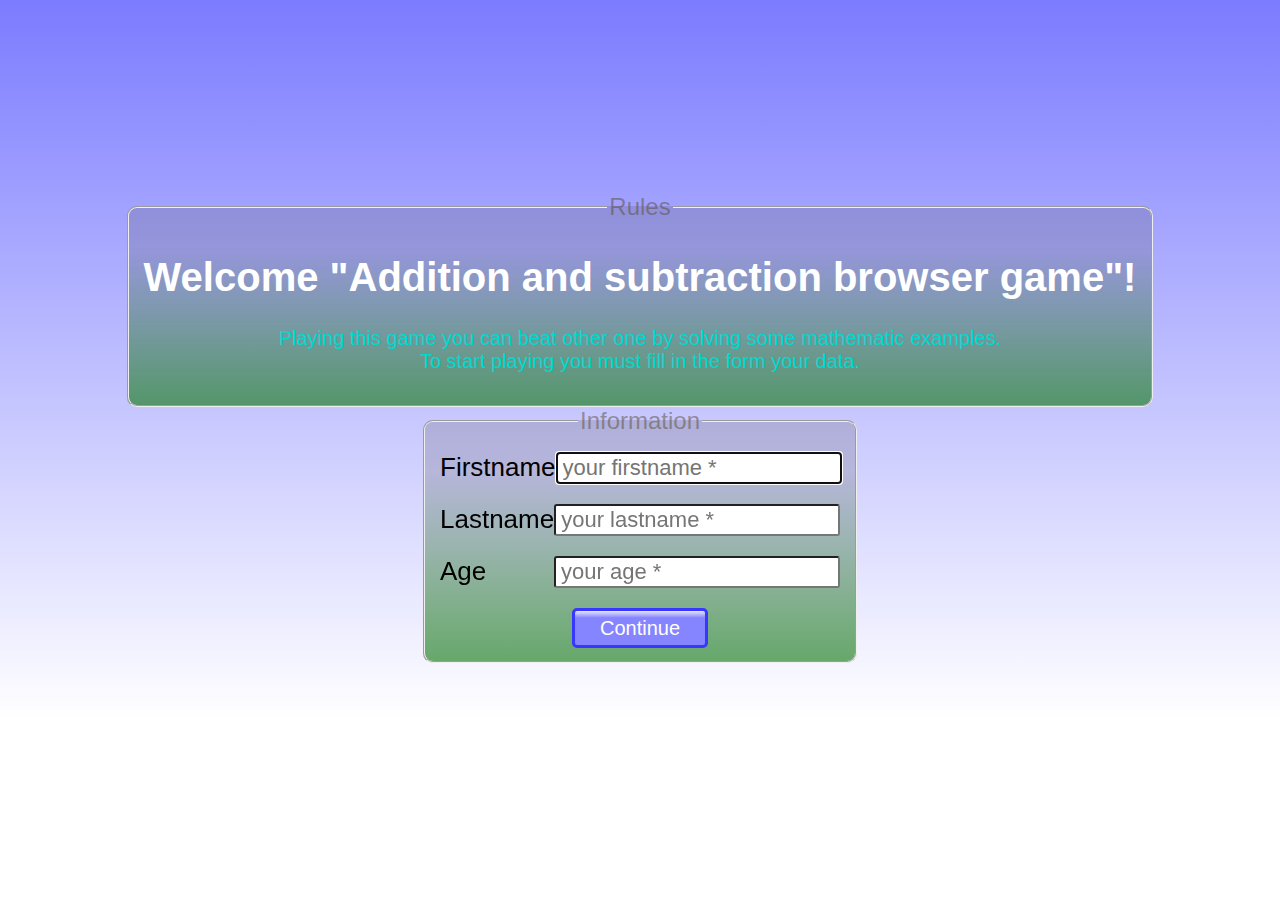
<file: project/index.html>
﻿<!DOCTYPE html>
<html>
	<head>
		<meta http-equiv="Content-Type" content="text/html; charset=utf-8">
		<title>Addition and subtraction browser game</title>
		<link rel="stylesheet" href="css/style.css">
		<link href="font-awesome-4.7.0/css/font-awesome.min.css" rel="stylesheet">
		<script src="nanobar-master/nanobar.min.js"></script>
	</head>
	<body  id="bodyConteiner" class="center-content-body">
		<section id="rulesField" class="rules">			
				<fieldset>
					<h1>Welcome "Addition and subtraction browser game"!</h1>
					<legend>Rules</legend>
					<p>Playing this game you can beat other one by solving some mathematic examples.<br/>
						To start playing you must fill in the form your data.					
					</p>
				</fieldset>
		</section>
		<section id="formField" class="form">			
				<fieldset>
					<legend>Information</legend>				
					<form action="javascript:void(null);" id="player-form">
						<label>Firstname<input type="text" name="firstname" size="19" placeholder="your firstname *" autofocus required/></label>
						<label>Lastname<input type="text" name="lastname" size="19" placeholder="your lastname *"/></label>						
						<label>Age<input type="text" name="age" size="19" placeholder="your age *"/></label>							
						<input id="formButton" type="submit" class="submit-button" value="Continue"/>
					</form>
				</fieldset>			
		</section>
		<section id="gameFinalField" class="deleted">
			<div class="players-progress">
				<div class="progress-conteiner">	
					<div id="playerDiv" class="player-progress"></div>
					<p id="playerName">player 1</p>
				</div>	
				<div class="progress-conteiner">	
					<div id="enemyDiv" class="enemy-progress"></div>
					<p id="enemyName">player 2</p>
				</div>	
			</div>
			<div class="players-images">
				<div id="playerImageConteiner" class="deleted">	
					<div id="playerImage" class="player-image">
						<div id="enemyInfluenceImage">							
							
						</div>
					</div>
				</div>	
				<button id="weaponChoise" class="weapon-choise-button">
					weapon
				</button>
				<div id="enemyImageConteiner" class="deleted">
					<div id="enemyImage" class="enemy-image">
						<div id="weaponImage">
							<div id="playerInfluenceImage">							
							
							</div>							
						</div>
					</div>
				</div>
			</div>	
		</section>
		<button id="exitButton" class="deleted">
			<i class="fa fa-times fa-2x" aria-hidden="true"></i>	
		</button>
		<section id="modalDialogField" class="deleted">
			<div id="modalDialogConteiner" class="overlay">
				<button id="modalDialogCloseButton" class="modal-dialog-close-button">
					<i class="fa fa-times" aria-hidden="true"></i>	
				</button>
				<div id="weapon_field" class="act-images">
					<button class="struggle-weapon-1">	
						
					</button>	
					<button class="struggle-weapon-2">	
						
					</button>	
				</div>
			</div>
		</section>
		<section id="taskField" class="deleted">
			<form action="javascript:void(null);" id="player-reply">
				<div>
					<p id="taskConteiner"></p><label><input type="text" name="answer" size="2" placeholder="" autofocus required/></label>														
				</div>
				<input id="replyButton" type="submit" class="submit-reply-button" value="My answer is ready!"/>
			</form>
			<div id="screenKeyboard" class="screen-keyboard">
				<div>
					<div id="oneButton" class="screen-button">1</div>
					<div id="twoButton" class="screen-button">2</div>
					<div id="threeButton" class="screen-button">3</div>
					<div id="fourButton" class="screen-button">4</div>
					<div id="fiveButton" class="screen-button">5</div>
					<div id="sixButton" class="screen-button">6</div>
					<div id="sevenButton" class="screen-button">7</div>
					<div id="eightButton" class="screen-button">8</div>
					<div id="nineButton" class="screen-button">9</div>
					<div id="zeroButton" class="screen-button">0</div>
				</div>
				<div>
					<div id="playerFailButton" class="player-fail-button"/>I can't solve it yet  :(</div>
					<div id="clearButton" class="screen-button clear-screen-button">clear</div>
				</div>
			</div>
			<div id="messageConteiner" class="deleted">
				<div id="correctMessage" class="deleted">Correct answer</div>
				<div id="incorrectMessage" class="deleted">Incorrect answer</div>
			</div>
		</section>
		<section id="table_field" class="deleted">
			<fieldset id="fieldsetHighscores" class="fieldset-highscores">
				<legend>Highscores</legend>
				<table id="table_conteiner">
					<thead>
						<tr>
							<th>firstname</th>
							<th>lastname</th>
							<th>age</th>
							<th>score</th>
						</tr>
					</thead>
					
				</table>
			</fieldset>
		</section>
		<section id="playButtonField" class="deleted">
			<div>
				Play again
			</div>
		</section>
		<script src="js/code.js"></script>	
	</body>
</html>
</file>
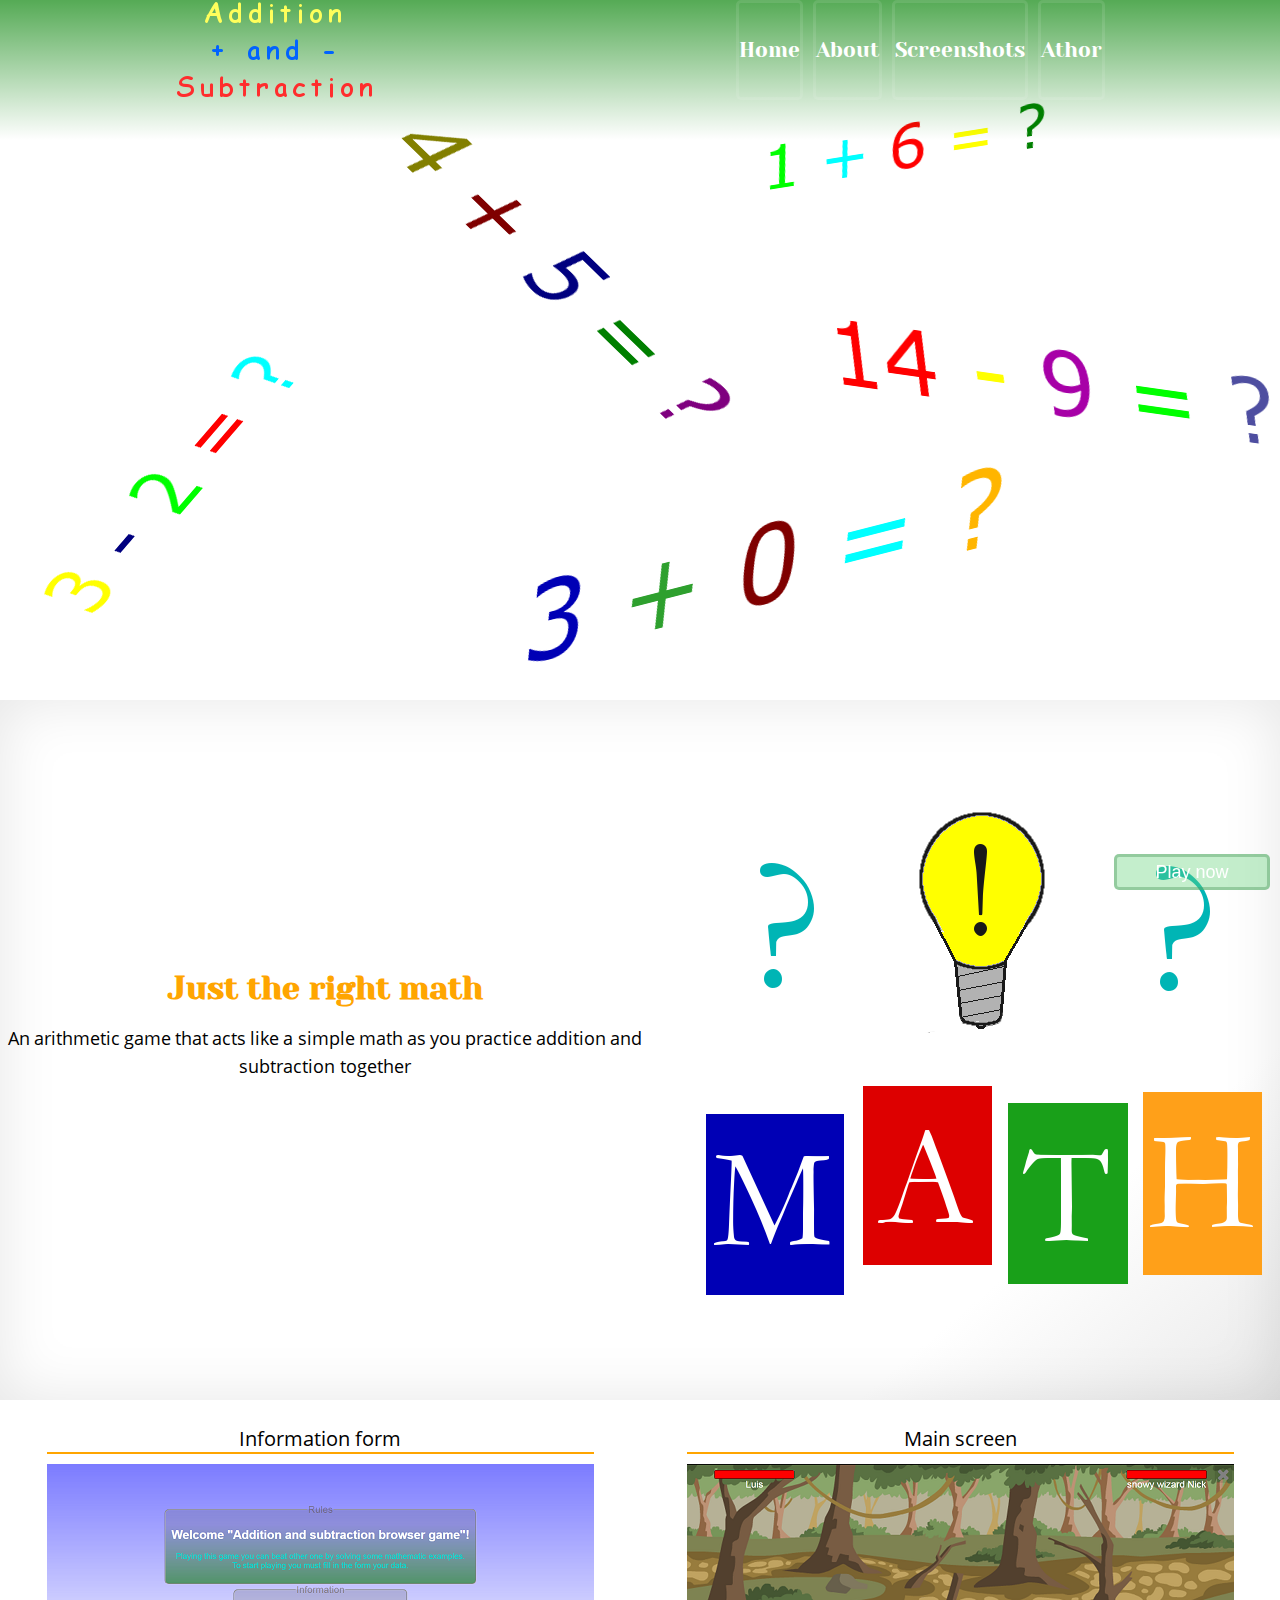
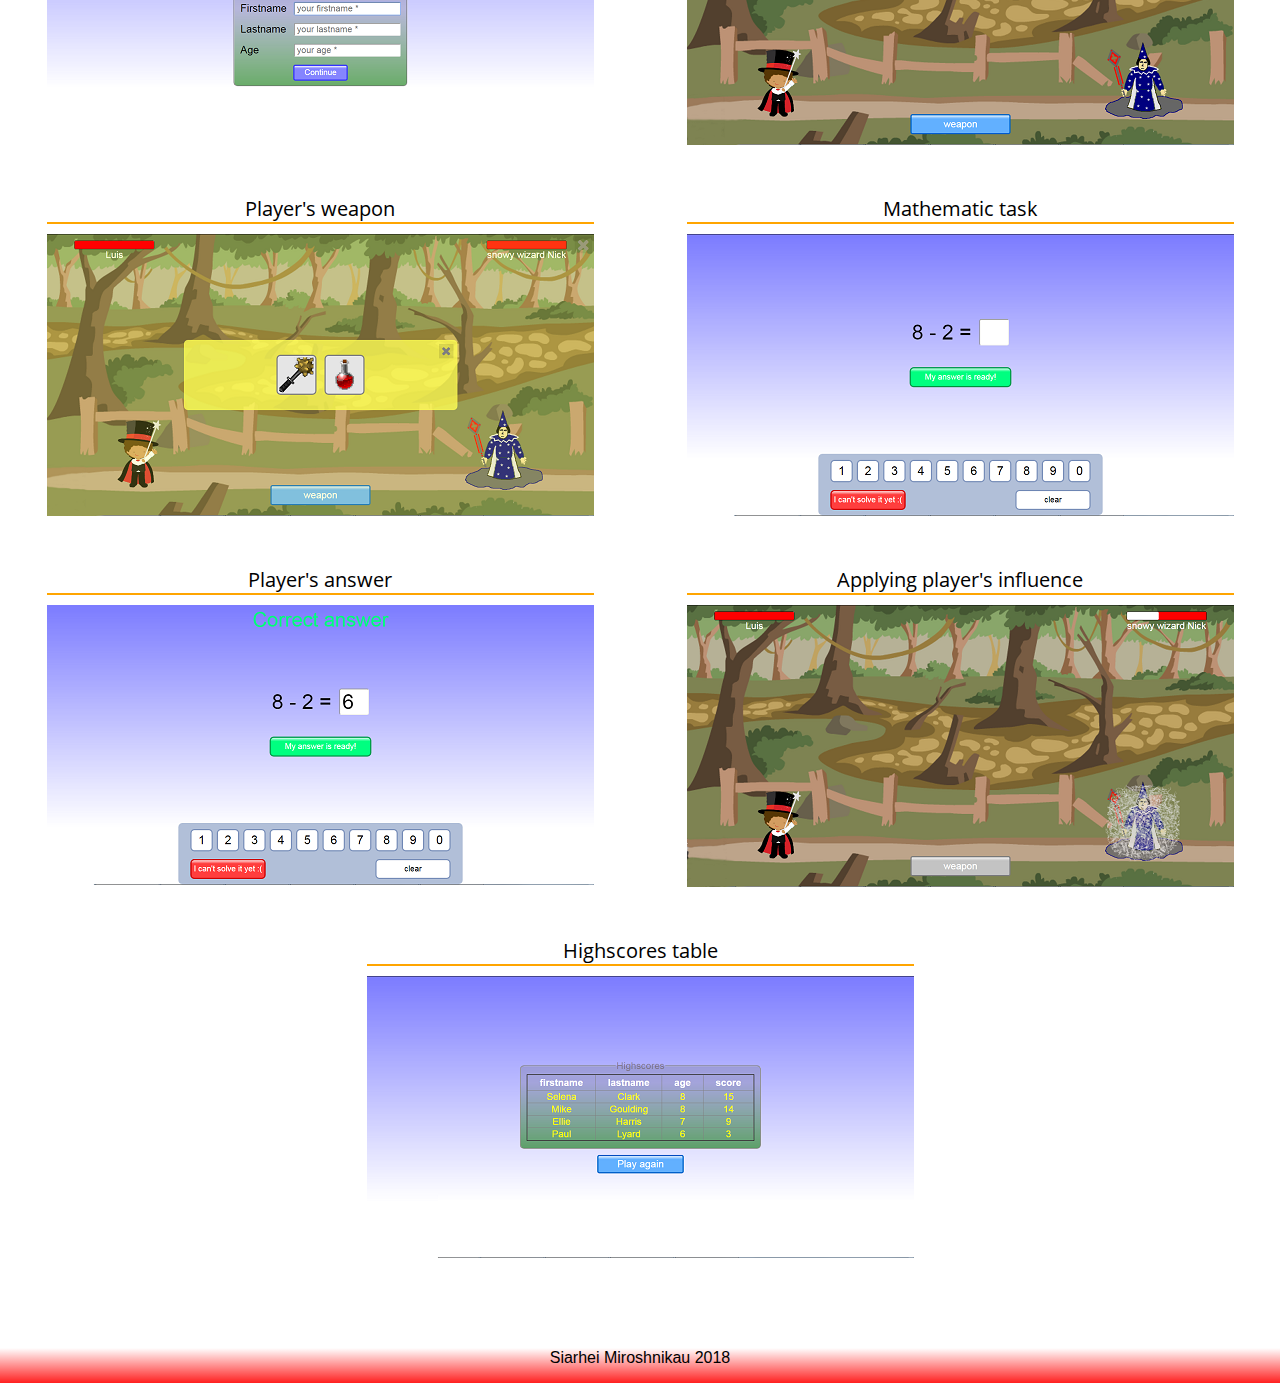
<file: start/index.html>
<!DOCTYPE html>
<html>
	<head>
		<meta http-equiv="Content-Type" content="text/html; charset=utf-8">
		<title>Addition and subtraction landing page</title>
		<link rel="stylesheet" href="css/style.css">
	</head>
	<body>	
		<header id="headerPage">
			<div>
				<a href="https://sergmi.github.io/start" class="header-link"><img src="img/Logo.png"/></a>				
				<nav>
					<ul class="main-menu">					
						<li>
							<a href="#headerPage">Home</a>
						</li>					
						<li>
							<a href="#aboutPage">About</a>
						</li>
						<li>
							<a href="#screenshotsPage">Screenshots</a>
						</li>
						<li>
							<a href="#footerPage">Athor</a>
						</li>																	
					</ul>
				</nav>
			</div>		
			<a href="https://sergmi.github.io/project" class="game-link">
				<button>
					Play now				
				</button>
			</a>
		</header>		
		<main>
			<section id="aboutPage" class="about">
				<div>
					<article>
						<h1>Just the right math</h1>
						<p>An arithmetic game that acts like a simple math as you practice addition and subtraction together
						</p>
					</article>
					<article>
						<img src="img/Math.png"/>
					</article>
				</div>
			</section>
			<section id="screenshotsPage" class="screenshots">
				<article>
					<figure>
						<img src="img/Screenshot_small_1.png" alt="Screenshot_1"/>
						<figcaption>Information form</figcaption>
					</figure>
					<figure>
						<img src="img/Screenshot_small_2.png" alt="Screenshot_2"/>
						<figcaption>Main screen</figcaption>
					</figure>
					<figure>
						<img src="img/Screenshot_small_3.png" alt="Screenshot_3"/>
						<figcaption>Player's weapon</figcaption>
					</figure>
					<figure>
						<img src="img/Screenshot_small_4.png" alt="Screenshot_4"/>
						<figcaption>Mathematic task</figcaption>
					</figure>
					<figure>
						<img src="img/Screenshot_small_5.png" alt="Screenshot_5"/>
						<figcaption>Player's answer</figcaption>
					</figure>
					<figure>
						<img src="img/Screenshot_small_6.png" alt="Screenshot_6"/>
						<figcaption>Applying player's influence</figcaption>
					</figure>
					<figure>
						<img src="img/Screenshot_small_7.png" alt="Screenshot_7"/>
						<figcaption>Highscores table</figcaption>
					</figure>					
				</article>
			</section>							
		</main>
		<footer id="footerPage">
			<p>Siarhei Miroshnikau 2018</p>
		</footer>
	</body>
</html>
</file>
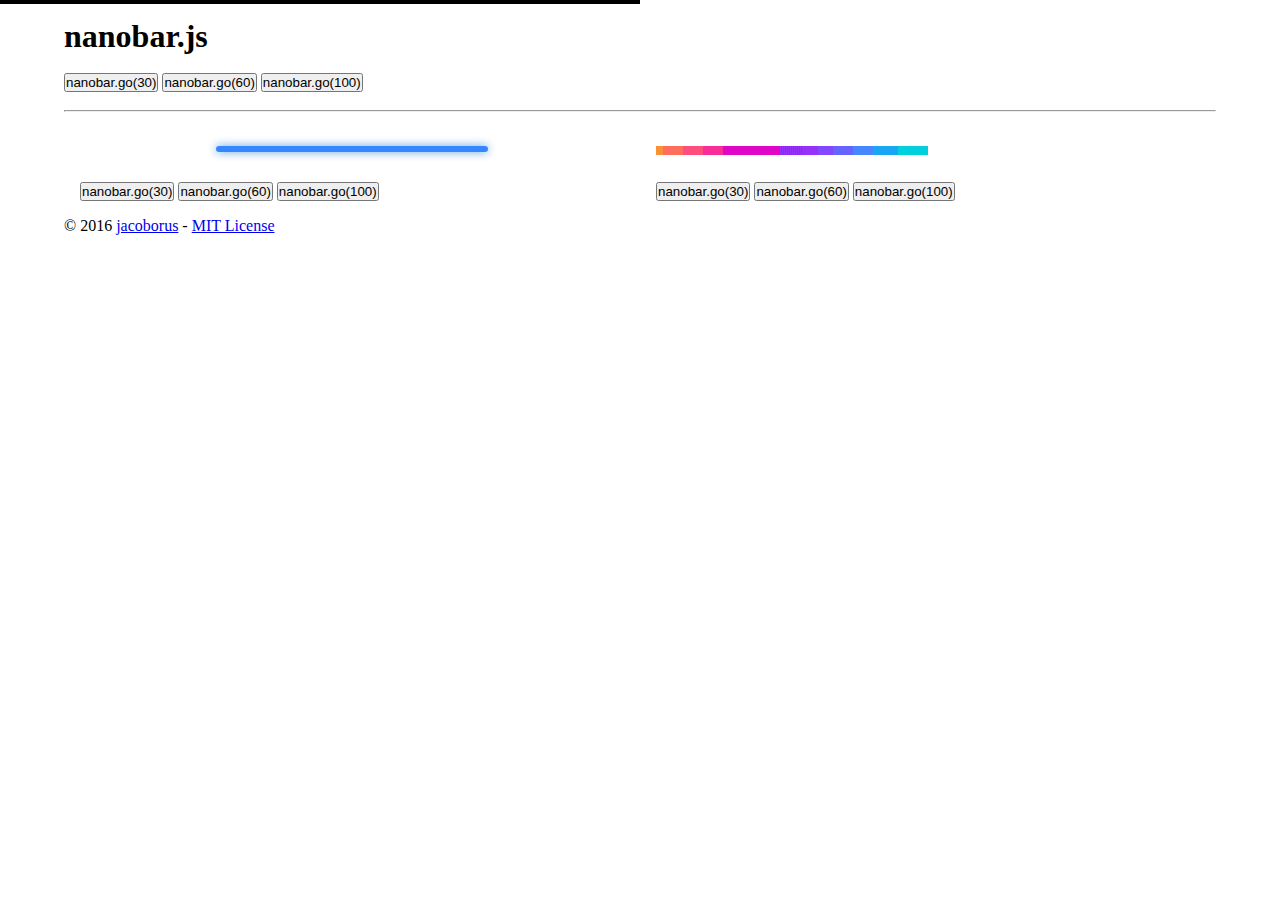
<file: project/nanobar-master/demos/demos.html>
<!DOCTYPE html>
<html class="no-js">
	<head>
		<meta charset="utf-8">
		<meta http-equiv="X-UA-Compatible" content="IE=edge,chrome=1">
		<title>nanobar.js</title>
		<meta name="description" content="nanobar.js - Very very lightweight progress bars">
		<style>
      * {
        margin:0;
        padding:0;
      }
      .container {
        margin:0 auto;
        max-width: 72em;
      }
      #color, #centered {
        padding: 1em;
        background: #fff;
        float: left;
        width: 50%;
        box-sizing: border-box;
      }
      #color .nanobar, #centered .nanobar {
        margin-bottom: 2em;
      }

      #color .nanobar .bar {
        background: #38f;
        border-radius: 4px;
        box-shadow: 0 0 10px #59d;
        height: 6px;
        margin: 0 auto;
      }
      #centered .nanobar .bar {
        background: url('img/rainbow.gif') 100%;
        height: 9px;
      }
    </style>
	</head>
	<body>


		<div class="container">
			<br>
			<h1 id="nanobar">nanobar.js</h1>
			<br>
			<div class="general-buttons">
				<button class="doc_go" onClick="simplebar.go(30)">nanobar.go(30)</button>
				<button class="doc_go" onClick="simplebar.go(60)">nanobar.go(60)</button>
				<button class="doc_go" onClick="simplebar.go(100)">nanobar.go(100)</button>
			</div>
			<br>
			<hr>
			<br>
      <section id="color">
        <button class="doc_go" onClick="colorbar.go(30)">nanobar.go(30)</button>
        <button class="doc_go" onClick="colorbar.go(60)">nanobar.go(60)</button>
        <button class="doc_go" onClick="colorbar.go(100)">nanobar.go(100)</button>
      </section>
      <section id="centered">
        <button class="doc_go" onClick="centeredbar.go(30)">nanobar.go(30)</button>
        <button class="doc_go" onClick="centeredbar.go(60)">nanobar.go(60)</button>
        <button class="doc_go" onClick="centeredbar.go(100)">nanobar.go(100)</button>
      </section>
			<p>© 2016 
        <a href="https://github.com/jacoborus">jacoborus</a> - 
        <a href="https://raw.github.com/jacoborus/nanobar/master/LICENSE">MIT License</a>
      </p>
		</div>

		<script src="../nanobar.js"></script>
		<script>
			var simplebar = new Nanobar();
			simplebar.go(50);
      var colorbar = new Nanobar({target: document.getElementById('color')});
			colorbar.go(50);
      var centeredbar = new Nanobar({target: document.getElementById('centered')});
			centeredbar.go(50);
		</script>
	</body>
</html>
</file>
<file: project/css/style.css>
html{
	height: 100%;
}

body{
	height: 100%;
	background-color: #FFF;
	margin: 0 auto;
	padding: 0;
	font-family: arial, sans-serif;
	font-size: 0;
	text-align: center;
	user-select: none;
	display: flex;
	justify-content: center;
	background-image: linear-gradient(to bottom, blue -75%, transparent 80%);
	position: relative;
}

.upstairs-content-body{
	display: flex;
	flex-direction: column;
	align-items: center;
	justify-content: flex-start;
}

.flex-body-width{
	display: flex;
	flex-direction: column;
	align-items: center;
	justify-content: flex-start;
	width: 100%;
}

.game-final{
	width: 100%;
	height: 100%;
	display: flex;
	flex-direction: column;
	align-items: center;
	justify-content: space-between;
	background-image: url('../img/background_image.png');
	background-repeat: repeat-x;
	background-position: center bottom;
}

.players-progress{
	font-size: 24px;
	width: 90%;
	height: 50px;
	color: white;
	display: flex;
	justify-content: space-between;
}

.progress-conteiner{
	width: 200px;
	height: 20px;
	margin-top: 15px;
	background-color: #FFF;
	border-radius: 3px;
}

.progress-conteiner p{
	margin: 0;
	width: 200px;
}

.bar {
	background-color: red;
	height: 20px;
	border-radius: 3px;
}

.enemy-progress .bar {
	background-color: #FFF;
}

.player-progress{
	height: 20px;
	border: 1px solid #000;
	border-radius: 3px;
}

.enemy-progress{
	background-color: red;
	height: 20px;
	border: 1px solid #000;
	border-radius: 3px;
}

.players-images{
	width: 100%;
	display: flex;
	justify-content: space-around;
	align-items: flex-end;
	margin-bottom: 25px;
}

.players-images div{
	width: 232px;
	height: 256px;
	background-repeat: no-repeat;
	background-position: center;
	position: relative;
}

.players-images>button+div{
	background-image: url('../img/ground.png');
}

.player-image{
	background-image: url('../img/player_image.png');
}

.conteiner-visible{
	animation-name: increase-opacity;   
    animation-duration: 5.0s;
	animation-fill-mode: forwards;
}

.message-conteiner-visible{
	position: absolute;
	top: 10px;
	font-size: 50px;
	margin: 0 auto;
	animation-name: increase-opacity;   
    animation-duration: 4.0s;
	animation-fill-mode: forwards;
}

.message-conteiner-visible>div{
	color: #00FF80;
}

.message-conteiner-visible>div+div{
	color: #FF3E3E;
}

@keyframes increase-opacity {
	0% {
        opacity: 0;
    }
    100% {
        opacity: 1;
    }
}

.message{
	margin: 0 auto;
}

.player-defeated{
	animation-name: decrease-player-opacity;   
    animation-duration: 3.0s;
	animation-fill-mode: forwards;
}
 
@keyframes decrease-player-opacity {
    100% {
        opacity: 0.1;
    }
}

.opacity-decrease{
	animation-name: decrease-opacity;   
    animation-duration: 2.0s;
	animation-fill-mode: forwards;
}
 
@keyframes decrease-opacity {
    100% {
        opacity: 0;
    }
}

.enemy-image{
	-webkit-animation: go-up-down 2s infinite alternate;
    position: relative;
}

.enemy-1{
	background-image: url('../img/enemy_instance_1.png');
}

.enemy-2{
	background-image: url('../img/enemy_instance_2.png');
}

.enemy-3{
	background-image: url('../img/enemy_instance_3.png');
}

.enemy-4{
	background-image: url('../img/enemy_instance_4.png');
}

.weapon-1, .weapon-2, .weapon-3, .weapon-4{
	display: flex;
	justify-content: center;
	align-items: center;
	position: relative;
}

.weapon-1{
	background-image: url('../img/enemy_weapon_1.png');
}

.weapon-2{
	background-image: url('../img/enemy_weapon_2.png');
}

.weapon-3{
	background-image: url('../img/enemy_weapon_3.png');
}

.weapon-4{
	background-image: url('../img/enemy_weapon_4.png');
}

@keyframes go-up-down {
    from {
      bottom: 0px;
    }
    to {
      bottom: 10px;
    }
}

.weapon-choise-button{
	width: 250px;
	height: 50px;
	font-size: 24px;
	color: white;
	outline: none;
	background-image: linear-gradient(to bottom, white -5%, transparent 20%);
	background-color: #62B0FF;
	border: 3px solid #0065CA);
	border-radius: 5px;
}

.weapon-choise-button:hover,.weapon-choise-button:active{
	box-shadow:  0 0 60px white;
}

.weapon-choise-button-hidden{
	width: 250px;
	height: 50px;
	font-size: 24px;
	color: white;
	outline: none;
	background-image: linear-gradient(to bottom, white -5%, transparent 20%);
	background-color: #C3C3C3;
	border: 3px solid #7F7F7F;
	border-radius: 5px;
}

.modal-dialog{
	display: flex;
	justify-content: center;
	align-items: center;
	position: fixed;
	width: 100%;
	height: 100%;
	background-color: rgba(255,255,85,0.2);
}

.act-images{
	width: 100%;
	display: flex;
	justify-content: center;
}

.act-images button{
	width: 100px;
	height: 100px;
	margin: 0 10px;
	background-image: url('../img/act_image_1.png');
	background-color: #E6E6E6;
	background-repeat: no-repeat;
	background-position: center;
	outline: none;
	border: 3px solid gray;
	border-radius: 10px;
}

.act-images button:hover, .act-images button:active{
	border: 3px solid orange;
}

.act-images button+button{
	background-image: url('../img/act_image_2.png');
}

.overlay {
	display: flex;
	justify-content: center;
	align-items: center;
	position: relative;
	background-color: rgba(255,255,85,0.8);
	border-radius: 10px;
	animation-name: raise-width-and-height;   
    animation-duration: 1.0s;
	animation-fill-mode: forwards;
}
 
@keyframes raise-width-and-height {
	0% {
        opacity: 0.1;
		width: 10%;
		height: 5%;
    }
    100% {
        opacity: 1.0;
		width: 50%;
		height: 25%;
    }
}

.reduce-overlay {
	display: flex;
	justify-content: center;
	align-items: center;
	position: relative;
	background-color: rgba(255,255,85,0.8);
	border-radius: 10px;
	animation-name: reduce-width-and-height;   
    animation-duration: 1.0s;
	animation-fill-mode: forwards;
}
 
@keyframes reduce-width-and-height {
    0% {
        opacity: 1.0;
		width: 50%;
		height: 25%;
    }
	100% {
        opacity: 0.1;
		width: 10%;
		height: 5%;
    }
}

.modal-dialog-close-button{
	position: absolute;
	top: 10px;
	right: 10px;
	font-size: 30px;
	color: gray;
	outline: none;
	border: none;
	background-color: rgba(0,0,0,0.1);
}

.modal-dialog-close-button:hover, .modal-dialog-close-button:active{
	color: orange;
}

.exit-button{
	position: absolute;
	top: 5px;
	right: 5px;
	font-size: 20px;
	color: gray;
	outline: none;
	border: none;
	background-color: rgba(0,0,0,0.1);
}

.exit-button:hover, .exit-button:active{
	color: red;
}

.task label{
	font-size: 52px;
}

.task p{
	font-size: 52px;
}

.task label>input{
	width: 65px;
	margin-left: 20px;
	padding-left: 5px;
	font-size: 52px;	
	border-radius: 5px;
}

.task>form{
	height: 80%;
	display: flex;
	align-items: center;
}

.task form>input{
	font-size: 20px;
}

.task form>div{
	display: flex;
	align-items: center;
}

.task {
	width: 100%;
	height: 100%;
	display: flex;
	flex-direction: column;
	justify-content: flex-end;
	align-items: center;
	position: relative;
}

.submit-reply-button{
	width: 254px;
	height: 50px;
	padding: 0;
	margin: 5px;
	font-size: 20px;
	color: white;
	text-align: center;
	background-image: linear-gradient(to bottom, white -5%, transparent 20%);
	background-color: #00FF80;
	outline: none;
	border: 3px solid #009D4F;
	border-radius: 10px;
}

.submit-reply-button:hover,.submit-reply-button:active{
	box-shadow:  0 0 60px green;
}

.player-fail-button{
	display: flex;
	justify-content: center;
	align-items: center;
	width: 188px;
	height: 50px;
	padding: 0;
	margin: 5px;
	font-size: 20px;
	color: white;
	text-align: center;
	background-image: linear-gradient(to bottom, white -5%, transparent 20%);
	background-color: #FF3E3E;
	border: 3px solid #CE0000;
	box-sizing: border-box;
	border-radius: 10px;
}

.player-fail-button:hover,.player-fail-button:active{
	box-shadow:  0 0 60px red;
}

.screen-keyboard{
	background-color: #B1BFD8;
	display: flex;
	flex-direction: column;
	padding: 5px 25px;
	border-radius: 10px;
}

.screen-keyboard>div{
	display: flex;
	justify-content: space-between;
	margin: 5px 0;
}

.screen-button{
	display: flex;
	align-items: center;
	justify-content: center;
	width: 50px;
	height: 50px;
	margin: 5px;
	font-size: 30px;
	border: 3px solid #8196BE;
	border-radius: 10px;
	background-color: #FFF;
}

.screen-button:hover,.screen-button:active{
	border: 3px solid yellow;
}

.clear-screen-button,.clear-screen-button:hover,.clear-screen-button:active{
	width: 182px;
	height: 44px;
	font-size: 20px;
}

.center-content-body{
	display: flex;
	flex-direction: column;
	align-items: center;
	justify-content: center;
}

.deleted{
	display: none;
}

fieldset{
	font-size: 20px;
	border-radius: 10px;
	background-image: linear-gradient(to top, green -75%, transparent 80%);
	background-color: rgba(75,75,75,0.2);
}

legend{
	font-size: 24px;
	color: rgba(91,75,52,0.5);
}

.rules h1{
	color: white;
}

.rules p{
	font-size: 20px;
	color: #00D9D0;
}

.form{
	height: 300px;
}

form {
	font-size: 26px;
	display: flex;
	justify-content: center;
	align-items: flex-end;
	flex-direction: column;
}

.form label{
	display: block;
	width: 400px;
	margin: 10px auto;
	display: flex;
	justify-content: space-between;
}

form>input{	
	height: 40px;
	padding: 0 25px;
	margin: 0 auto;
	margin-top: 10px;
	font-size: 20px;
	color: white;
	background-image: linear-gradient(to bottom, white -5%, transparent 20%);
	background-color: #8585FF;
	border: 3px solid #3737FF;
	border-radius: 5px;
}

form>input:hover, form>input:active{
	box-shadow:  0 0 60px white;
}

form label>input{
	padding-left: 5px;
	font-size: 22px;	
	border-radius: 3px;
}

.fieldset-highscores{
	position: relative;
}

table{
	display: inline-block;
	border-collapse: collapse;
	border: 1px solid black;
}

.table{
	position: relative;
	top: -400px;
	margin-top: 15px;
	text-align: center;
	color: yellow;
}

thead{
	font-size: 24px;
	color: white;
}

tbody{
	font-size: 24px;
	color: yellow;
}

.table th{
	padding: 5px 30px;
	border: 1px solid gray;
}

.table td{
	border: 1px solid gray;
}

.play-button-field{
	margin-top: 15px;
	margin-bottom: 15px;
}

.play-button-field div{
	width: 200px;
	height: 30px;
	margin: 0 auto;
	padding: 5px;
	font-size: 25px;
	color: white;
	background-image: linear-gradient(to bottom, white -5%, transparent 20%);
	background-color: #62B0FF;
	border: 3px solid #0065CA;
	border-radius: 5px;
}

.play-button-field div:hover, .play-button-field div:active{
	box-shadow:  0 0 60px blue;
}

.enemy-influence-image{
	animation-name: apply-influence;   
    animation-duration: 5.0s;
	animation-fill-mode: forwards;
}

.enemy-influence-1{
	background-image: url('../img/enemy_influence_1.png');
}

.enemy-influence-2{
	background-image: url('../img/enemy_influence_2.png');
}

.enemy-influence-3{
	background-image: url('../img/enemy_influence_3.png');
}

.enemy-influence-4{
	background-image: url('../img/enemy_influence_4.png');
}

.player-influence-image{
	animation-name: apply-influence;   
    animation-duration: 5.0s;
	animation-fill-mode: forwards;
	background-image: url('../img/player_influence.png');
}

@keyframes apply-influence {
	0% {
        opacity: 0;
    }
    50% {
        opacity: 1.0;
    }
	100% {
        opacity: 0;
    }
}
</file>
<file: start/css/style.css>
@font-face{
	font-family: 'YesevaOne-Regular_v2';
	src: url('../fonts/YesevaOne-Regular_v2.otf');
}

@font-face{
	font-family: 'OpenSans-Regular';
	src: url('../fonts/OpenSans-Regular.ttf');
}

html{
	height:100%;
}

body{
	position: relative;
	background-color: #FFF;
	margin: 0 auto;
	padding: 0;
	font-family: Arial, sans-serif;
	font-size: 0;
	user-select: none;
	cursor: default;
}

.header-link{
	margin: 0;
}

header{
	height: 700px;
	max-height: 700px;
	background-image: linear-gradient(to bottom, green -10%, transparent 20%), url('../img/Background.png');
	background-size: cover;
	background-position: center center;
	color: white;
	position: relative;
}

header>div{
	display: flex;
	justify-content: space-around;
	height: 100px;
	margin: 0 auto;
	box-sizing: border-box;
}

.game-link{
	width: 150px;
	height: 30px;
	max-width: 150px;
	max-height: 30px;
	overflow: hidden;
	display: flex;
	justify-content: center;
	align-items: center;
	background-color: rgba(108,213,128,0.4);
	position: fixed;
	bottom: 10px;
	right: 10px;
	border: 3px solid rgba(76,150,90,0.4);
	border-radius: 5px;
}

.game-link>button{
	background-color: rgba(255,255,255,0);
	border: none;
	font-size: 18px;
	color: #FFF;
	cursor: pointer;
	outline: none;
}

.game-link:hover{
	background-color: rgba(108,213,128,0.8);
	border: 3px solid rgba(76,150,90,0.8);
}

.main-menu {
	display: flex;
	justify-content: center;
	height: 100%;
	list-style-type:none;
	padding: 0;
}

.main-menu li{
	display: flex;
	justify-content: center;
	align-items: center;
	box-sizing: border-box;
	height: 100%;
	margin-left: 10px;
	font-size: 21px;
	font-family: YesevaOne-Regular_v2, Georgia, serif;
	border: 3px solid rgba(255,255,255,0.1);
	border-radius: 5px;
}

.main-menu a{
	display: flex;
	justify-content: center;
	align-items: center;
	width: 100%;
	height: 100%;
	margin: 0;
}

.main-menu a:hover{
	margin: 0;
	color: #82C182;
}

.main-menu>li:hover{
	border: 3px solid rgba(255,255,255,0.6);
	background-color: rgba(255,255,255,0.6);
}

header a{
	text-decoration: none;
	color: white;
}

main{
	width: 100%;
}

.about p{
	max-height: 325px;
	overflow: hidden;
	margin: 18px 0 50px 0;
	font-size: 18px;
	font-family: OpenSans-Regular, Verdana, sans-serif;
	word-spacing: -0.05em;
	line-height: 1.55em;
}

.about{
	display: flex;
	justify-content: center;
	align-items: center;
	height: 700px;
	max-height: 700px;
	overflow: hidden;
	background-image: linear-gradient(320deg, rgb(233,233,233), transparent 20%);
	box-shadow: inset 0 0 60px rgba(0,0,0,0.1);
}

.about>div{
	display: flex;
	justify-content: center;
	align-items: center;
	margin: 0 auto;
	max-height: 100%;
	overflow: hidden;
}

.about article{
	text-align: center;
}

.about article>img{
	margin: 50px 0 0 30px;
}

.about h1{
	font-size: 32px;
	font-family: YesevaOne-Regular_v2, Georgia, serif;
	margin: 0;
	color: #FFA500;
}

.screenshots{
	width: 100%;
	display: flex;
}

.screenshots article{
	display: flex;
	justify-content: space-around;
	flex-wrap: wrap;
}

figure{
	display: flex;
	flex-direction: column;
	flex-wrap: nowrap;
	margin: 25px 0;
}

figure img{
	order: 1;
}

figcaption{
	display: flex;
	justify-content: center;
	font-size: 20px;
	font-family: OpenSans-Regular, Verdana, sans-serif;
	margin-bottom: 10px;
	border-bottom: 2px solid #FFA500;
}

footer{
	margin-top: 50px;
	display: flex;
	justify-content: center;
	background-image: linear-gradient(to top, red -10%, transparent 70%);
}

footer p{
	font-size: 16px;
}
</file>
